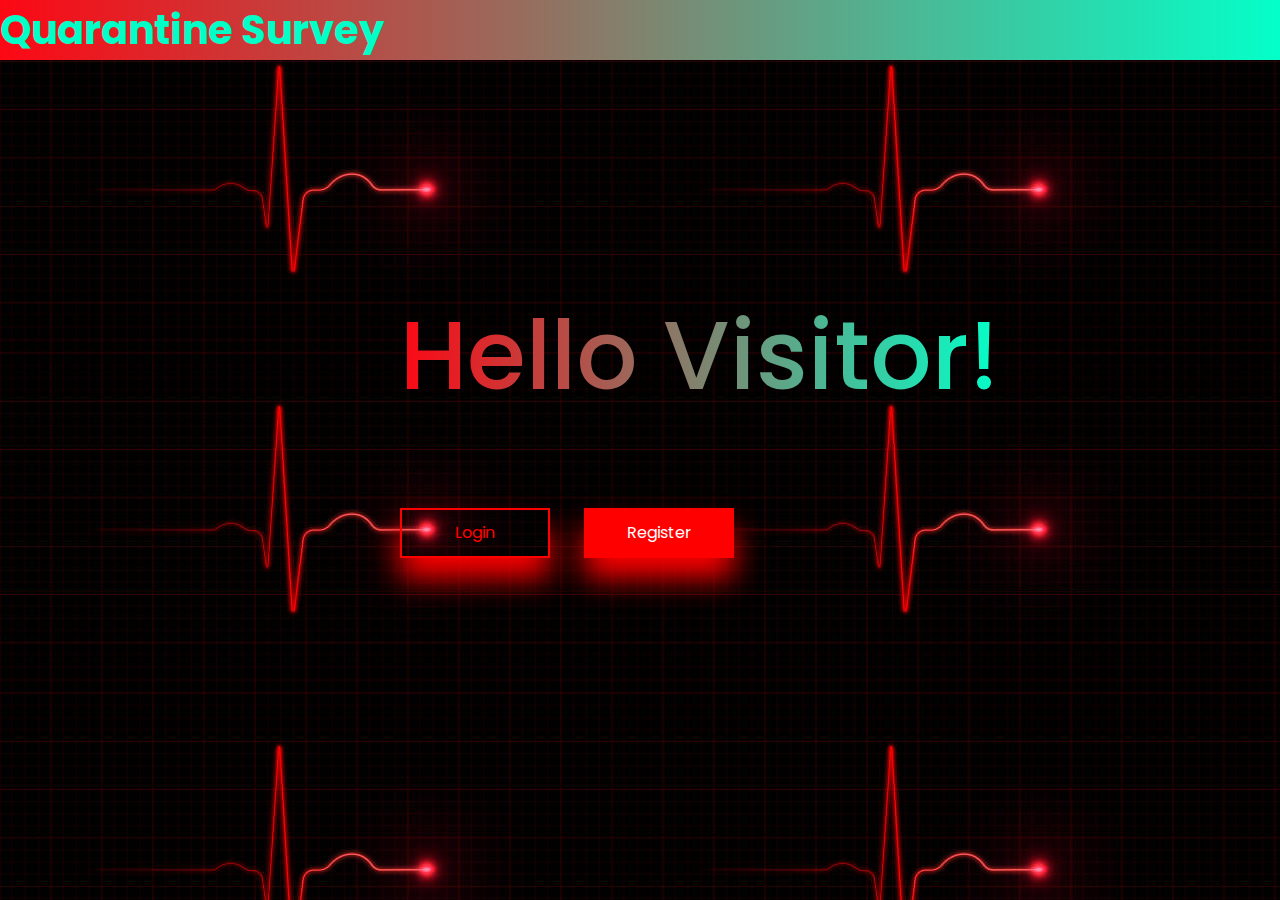
<file: src/index.html>
<!DOCTYPE html>
<html lang="en">
  <head> 
    <head>
		<meta charset="UTF-8" />
    <meta name="viewport" content="width=device-width, initial-scale=1.0" />
    <link
      href="https://fonts.googleapis.com/css?family=Poppins:400,500&display=swap"
      rel="stylesheet"
    />
    <link rel="stylesheet" href="./stylesheet.css" />
    <title>Quarantine Survey Homepage</title>
  </head>
  <body>
    <header>
      <nav>
        <ul class="main-heading">
          <h1>Quarantine Survey</h1>
        </ul>
      </nav>
    </header>
    <main>
      <section class="front-intro">
        <div class="introduction">
          <div class="intro-text">
            <h1>Hello Visitor!</h1>
          </div>
          <div class="button-clicks">
            <button class="login-button" onclick="document.location='logFiles/loginUser.html'">Login</button>
            <button class="signup-button" onclick="document.location='registerFiles/register.html'">Register</button>
          </div>
        </div>
      </section>
    </main>
  </body>
</html>
</file>
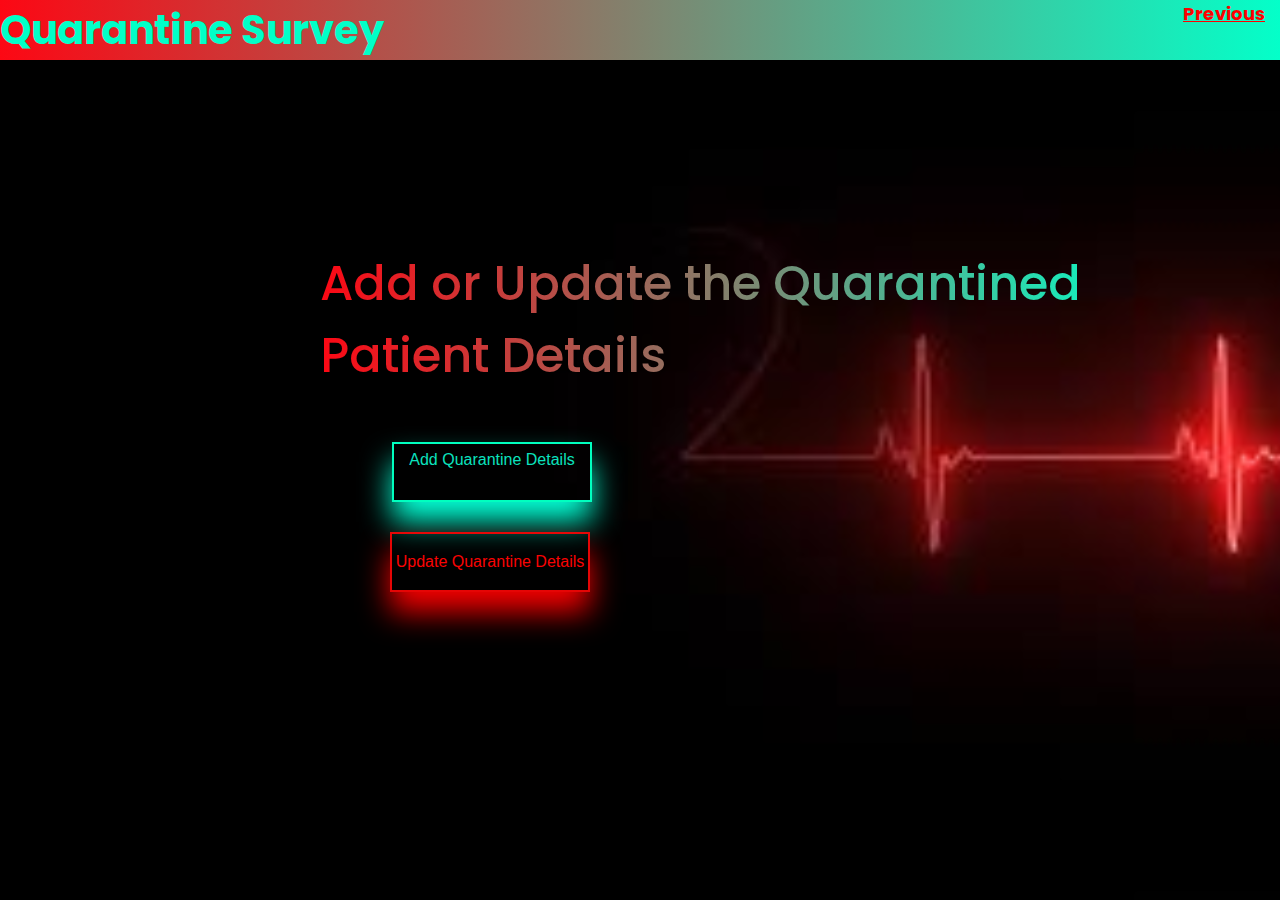
<file: src/logFiles/Add_Patients.html>
<!DOCTYPE html>
<html lang="en">

  <head>
    <meta charset="UTF-8" />
    <meta name="viewport" content="width=device-width, initial-scale=1.0" />
    <link href="https://fonts.googleapis.com/css?family=Poppins:400,500&display=swap" rel="stylesheet" />
    <link rel="stylesheet" href="./Add_Patients.css" />
    <title>Add Patients Page</title>
  </head>

<body>
  <header>
    <nav class="li-ref">
      <h2>
      <a href="/src/logFiles/ValidStaff_id.php" >Previous</a>
      </h2>
        <ul class="main-heading">
          <h1>
            <li class="hqs">Quarantine Survey</li>
          </h1>
        </ul>
    </nav>
  </header>
  <main>
    <section class="front-intro">
      <div class="introduction">
        <div class="intro-text">
          <h1>Add or Update the Quarantined Patient Details</h1>
        </div>
        <div class="button-clicks">
          <form action="AddQuarantine.html" method="POST">
            <button class="add_quarantine" name="add_quarantine">Add Quarantine Details</button>
            </form>
            <form action="UpdateQuarantine.html" method="POST">
                <button class="update_quarantine" name="update_quarantine">Update Quarantine Details</button>
            </form>
        </div>
      </div>
    </section>
   </main>
  </body>
</html>
</file>
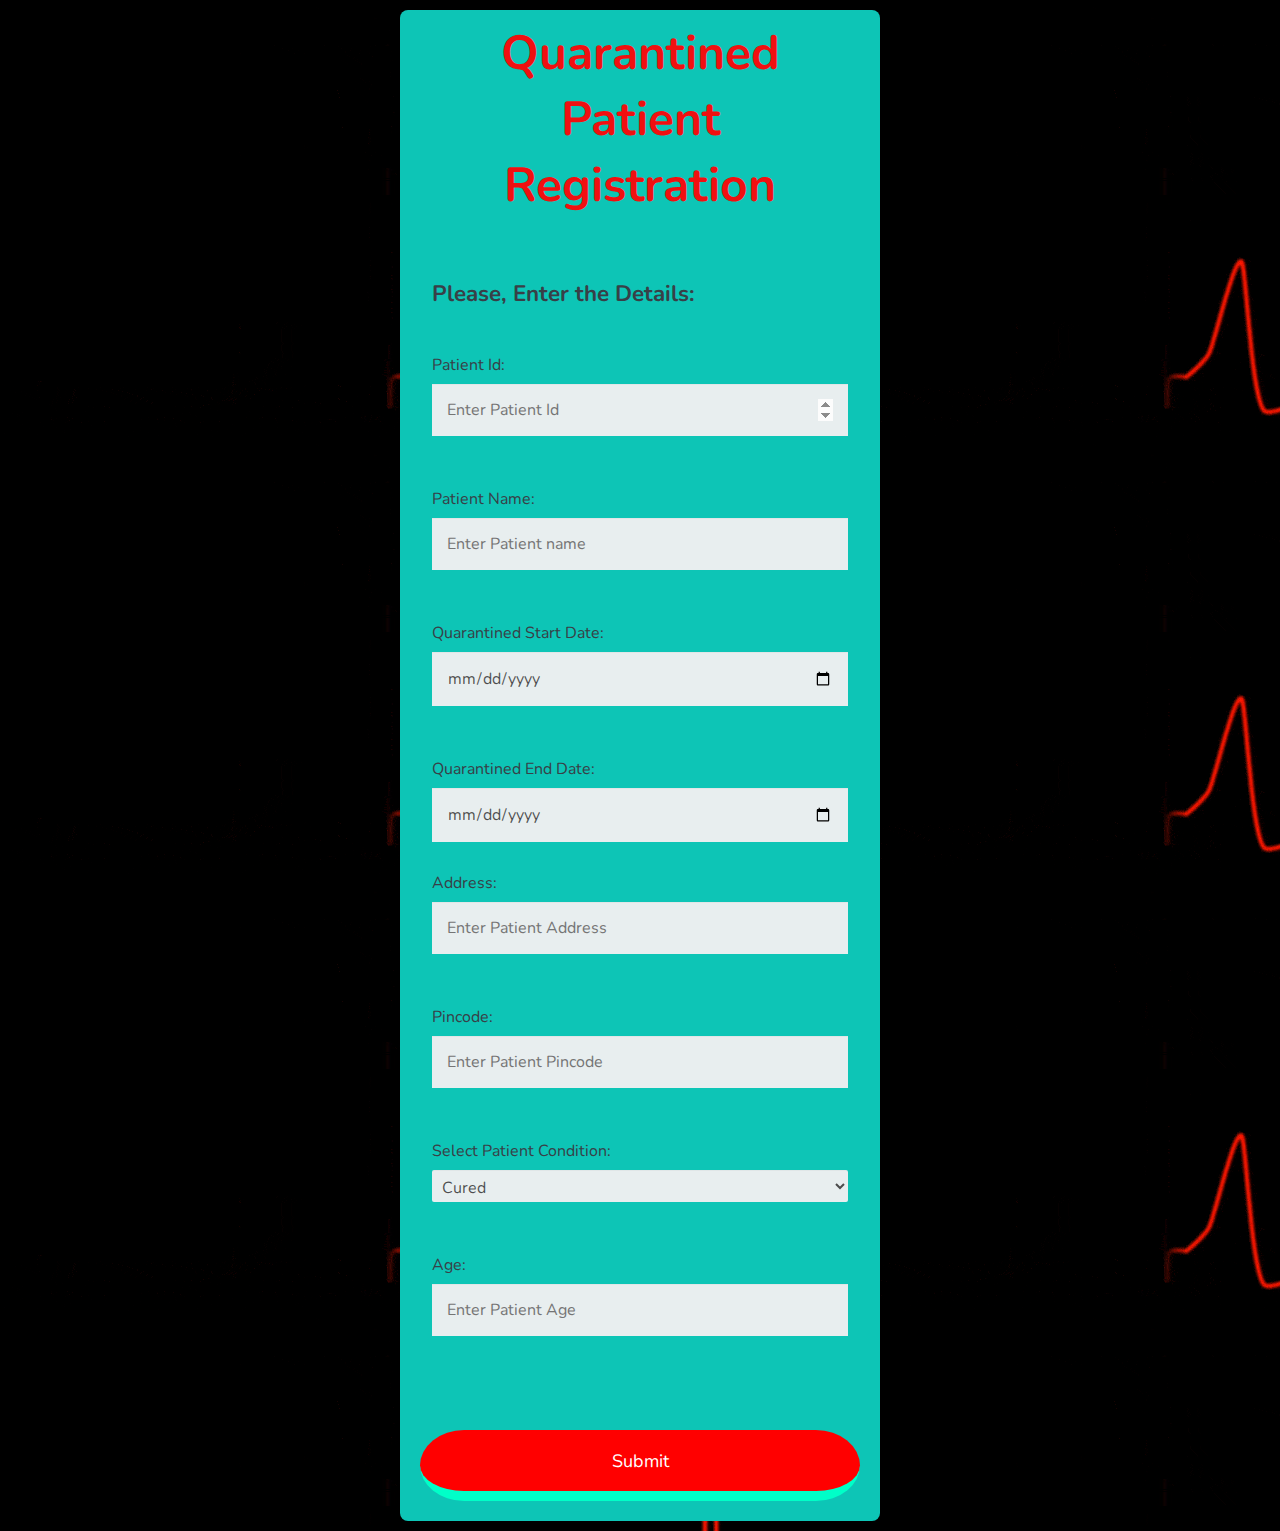
<file: src/logFiles/AddQuarantine.html>
<!DOCTYPE html>
<html lang="en">
    <head>
        <meta charset="UTF-8">
        <title>Quarantine Registration</title>
            <link rel="stylesheet" href="AddQuarantine.css">
           <link href='http://fonts.googleapis.com/css?family=Nunito:400,300' rel='stylesheet' type='text/css'>
    </head>
    <body>
        <form action="AddQuarantine.php" method="POST">
            <h1>Quarantined Patient Registration</h1>
            <fieldset>
                <legend><h4>Please, Enter the Details: </h4></legend>
                <label for="patient_id">Patient Id: </label>
                <input type="number" name="patient_id" required autofocus placeholder="Enter Patient Id">
                <br><br>
                <label for="patient_name">Patient Name: </label>
                <input type="text" name="patient_name" required autofocus placeholder="Enter Patient name">
                <br><br>
                <label for="start_date">Quarantined Start Date: </label>
                <input type="date" name="start_date" id="start_date" required placeholder="Enter Start Date">
                <br><br>
                <label for="end_date">Quarantined End Date: </label>
                <input type="date" name="end_date" id="end_date" placeholder="Enter End Date">
                <label for="address">Address: </label>
                <input type="text" name="address" id="address" required placeholder="Enter Patient Address">
                <br><br>
                <label for="pincode">Pincode: </label>
                <input type="text" name="pincode" required placeholder="Enter Patient Pincode">
                <br><br>
                <label for="patient_condition">Select Patient Condition: </label>
                <select name="patient_condition" id="patient_condition">
                    <option value="Cured">Cured</option>
                    <option value="Under Treatment">Under Treatment</option>
                </select>
                <br><br>
                <label for="age">Age: </label>
                <input type="number" name="age" id="age" required placeholder="Enter Patient Age">
                <br><br>
            </fieldset>
            <button type="submit" name="signup">Submit</button>
        </form>
    </body>
</html>
</file>
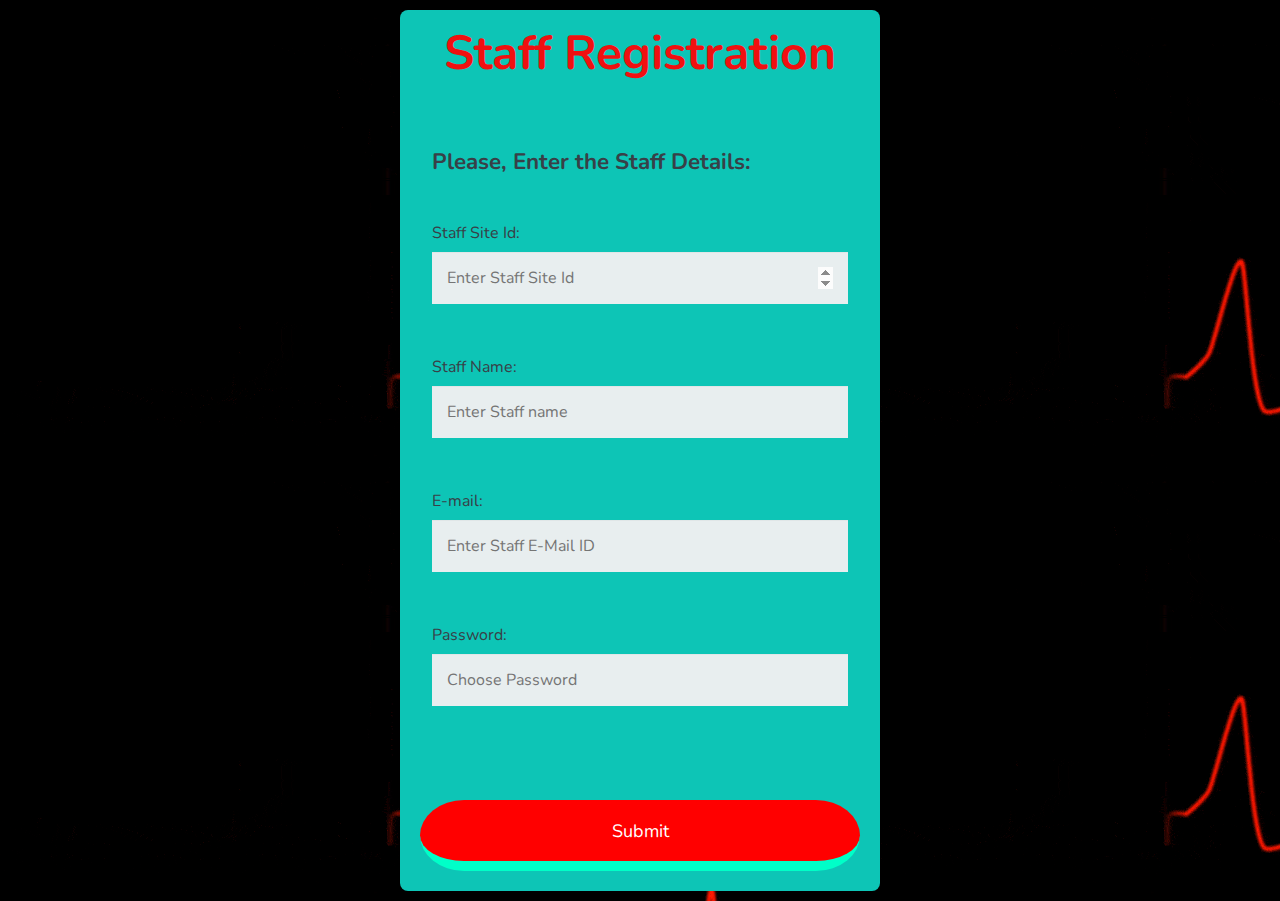
<file: src/logFiles/AddStaff.html>
<!DOCTYPE html>
<html lang="en">
    <head>
        <meta charset="UTF-8">
        <title>Staff Registration</title>
            <link rel="stylesheet" href="AddQuarantine.css">
           <link href='http://fonts.googleapis.com/css?family=Nunito:400,300' rel='stylesheet' type='text/css'>
    </head>
    <body>
        <form action="AddStaff.php" method="POST">
            <h1>Staff Registration</h1>
            <fieldset>
                <legend><h4>Please, Enter the Staff Details: </h4></legend>
                <label for="staff_site_id">Staff Site Id: </label>
                <input type="number" name="staff_site_id" autofocus placeholder="Enter Staff Site Id">
                <br><br>
                <label for="staff_name">Staff Name: </label>
                <input type="text" name="staff_name" required autofocus placeholder="Enter Staff name">
                <br><br>
                <label for="email">E-mail: </label>
                <input type="email" name="email" id="Email" required placeholder="Enter Staff E-Mail ID">
                <br><br>
                <label for="password">Password: </label>
                <input type="password" name="password" id="password" min="6" max="16" required placeholder="Choose Password" title="Please enter valid password">
                <br><br>
            </fieldset>
            <button type="submit" name="signup">Submit</button>
        </form>
    </body>
</html>
</file>
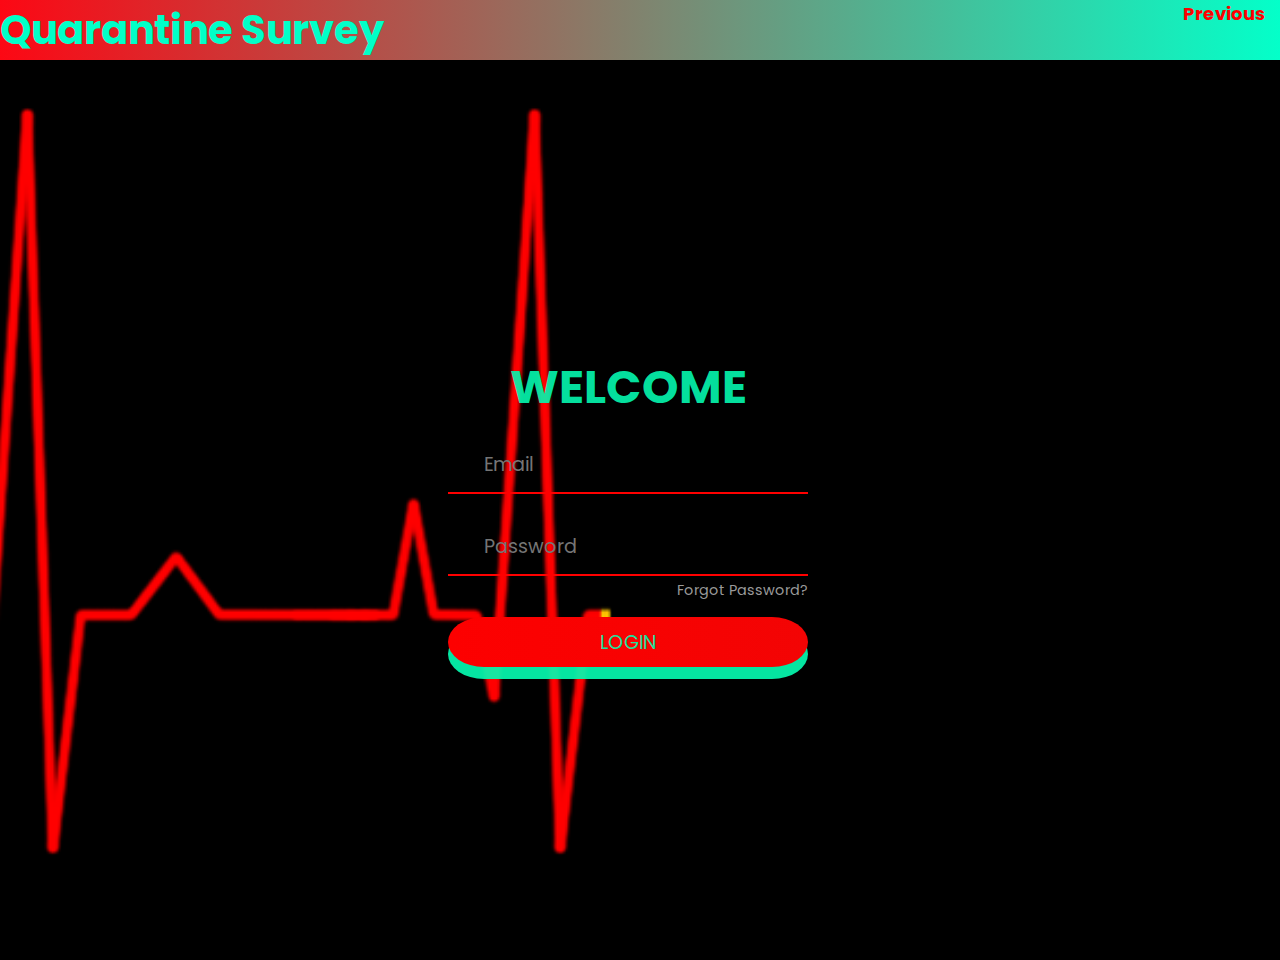
<file: src/logFiles/logged-in.html>
<!DOCTYPE html>
<html>
  <head>
    <title>Admin Login In</title>
    <link
      href="https://fonts.googleapis.com/css?family=Poppins:400,500&display=swap"
      rel="stylesheet"
    />
    <link rel="stylesheet" href="styleStaff.css" />
  </head>
  <body>
    <header>
      <nav class="li-ref">
        <h2>
        <a onclick="document.location='loginUser.html'" >Previous</a>
        </h2>
          <ul class="main-heading">
            <h1>
              <li class="hqs">Quarantine Survey</li>
            </h1>
          </ul>
      </nav>
    </header>
    <div class="container">
      <div class="login-content">
        <form action="logged-in.php" method="POST">
          <h2 class="title">Welcome</h2>
          <div class="input-div one">
            <div class="i">
              <i class="fas fa-user"></i>
            </div>
            <div class="div">
              <input type="text" placeholder="Email" class="input" name="admin_email" />
            </div>
          </div>
          <div class="input-div pass">
            <div class="i">
              <i class="fas fa-lock"></i>
            </div>
            <div class="div">
              <input type="password" placeholder="Password" class="input" name="admin_password" />
            </div>
          </div>
          <a href="#">Forgot Password?</a>
          <input type="submit" class="btn" value="Login" />
        </form>
      </div>
    </div>
  </body>
</html>
</file>
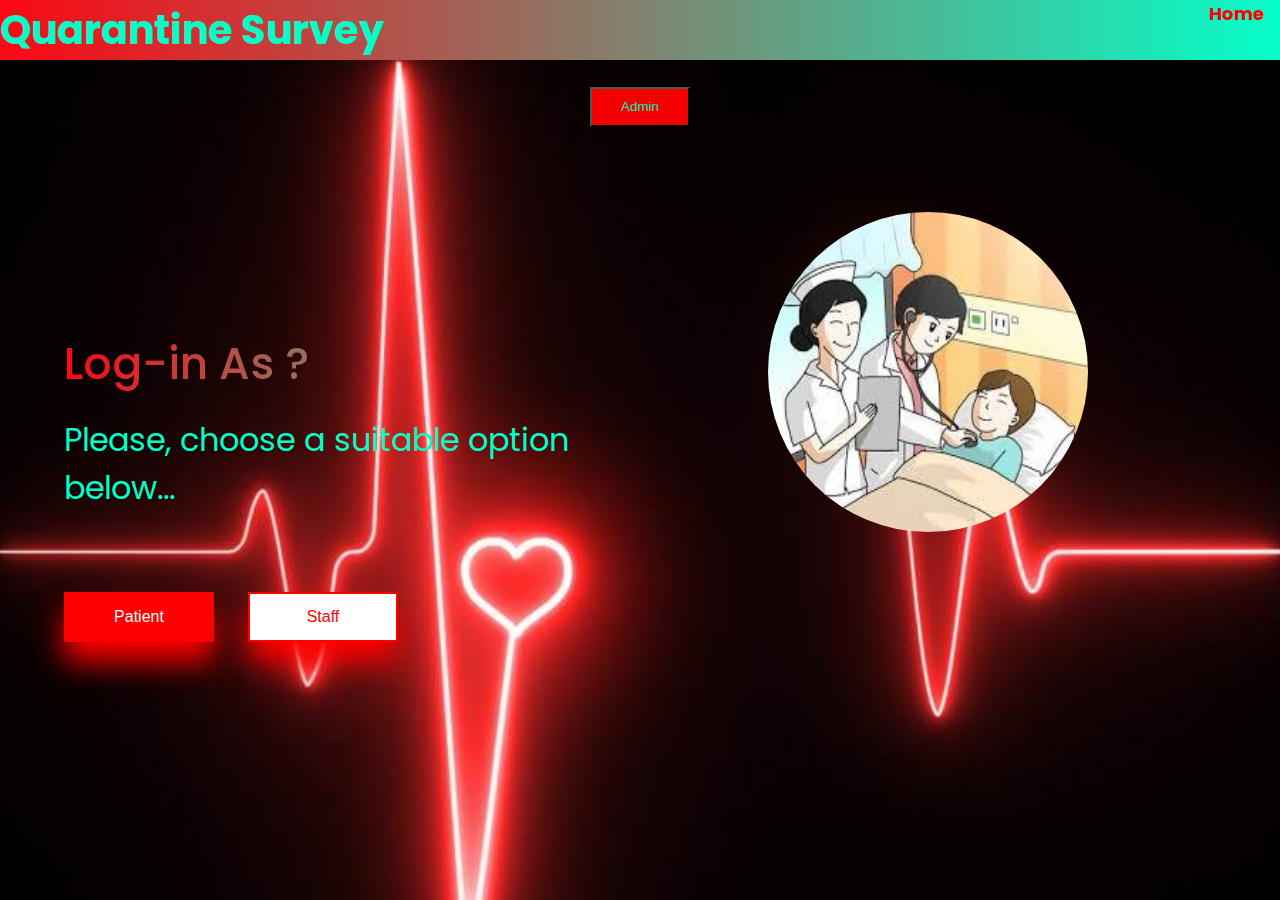
<file: src/logFiles/loginUser.html>
<html lang="en">

<head>
  <meta charset="UTF-8" />
  <meta name="viewport" content="width=device-width, initial-scale=1.0" />
  <link href="https://fonts.googleapis.com/css?family=Poppins:400,500&display=swap" rel="stylesheet" />

  <link rel="stylesheet" href="./StaffViewStyle.css"/>
  <link rel="stylesheet" href="./stylelog.css" />

  <title>User Login</title>
</head>

<body>
  <header>
    <nav class="li-ref">
      <h2>
        <a onclick="document.location='/src/index.html'">Home</a>
      </h2>
      <ul class="main-heading">
        <h1>
          <li class="hqs">Quarantine Survey</li>
        </h1>
      </ul>
      <center>
        <div>
          <button class="admin" onclick="document.location='logged-in.html'">Admin</button>
        </div>
      </center>
    </nav>
  </header>
<main>
    <section class="presentation">
      <div class="introduction">
        <div class="intro-text">
          <h1>Log-in As ?</h1>
          <p>Please, choose a suitable option below...</p>
        </div>
        <div class="cta">
          <button class="cta-select" onclick="document.location='Patientlogin.html'">
            Patient
          </button>
          <button class="cta-add" onclick="document.location='Stafflogin.html'">
            Staff
          </button>
        </div>
      </div>
      <div class="cover">
        <img src="./docpatient.jpg" alt="Doc With Patient" />
      </div>
    </section>
  </main>
</body>

</html>

</body>
</html>
</file>
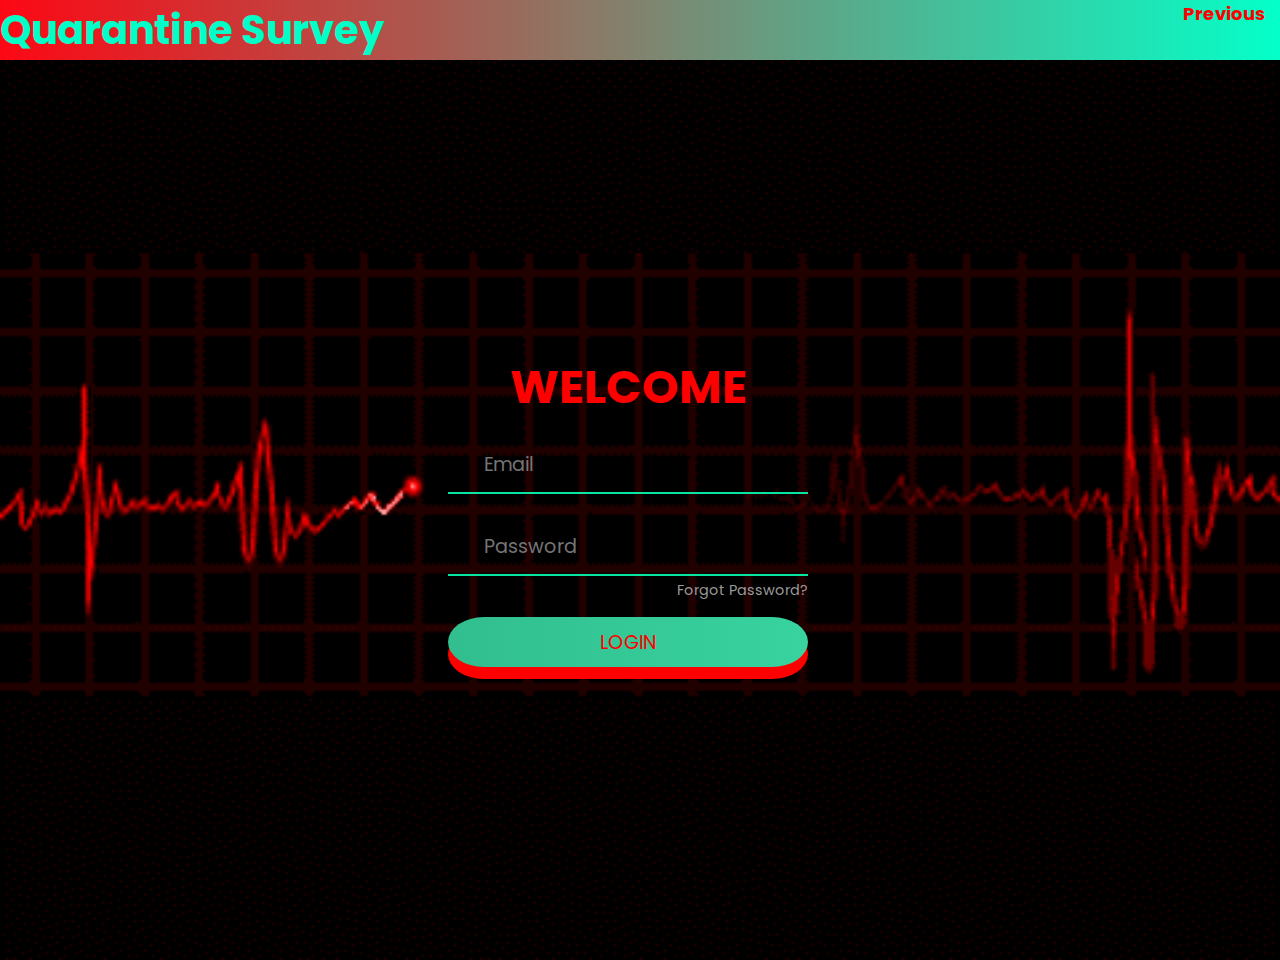
<file: src/logFiles/Patientlogin.html>
<!DOCTYPE html>
<html>
  <head>
    <title>Patient Login</title>
    <link
      href="https://fonts.googleapis.com/css?family=Poppins:400,500&display=swap"
      rel="stylesheet"
    />
    <link rel="stylesheet" href="stylePatient.css" />
  </head>
  <body>
    <header>
      <nav class="li-ref">
        <h2>
        <a href="loginUser.html" >Previous</a>
        </h2>
          <ul class="main-heading">
            <h1>
              <li class="hqs">Quarantine Survey</li>
            </h1>
          </ul>
      </nav>
    </header>
    <div class="container">
      <div class="login-content">
        <form action="PatientLogin.php" method="POST">
          <h2 class="title">Welcome</h2>
          <div class="input-div one">
            <div class="i">
              <i class="fas fa-user"></i>
            </div>
            <div class="div">
              <input type="text" placeholder="Email" class="input" name="email" />
            </div>
          </div>
          <div class="input-div pass">
            <div class="i">
              <i class="fas fa-lock"></i>
            </div>
            <div class="div">
              <input type="password" placeholder="Password" class="input" name="password" />
            </div>
          </div>
          <a href="#">Forgot Password?</a>
          <input type="submit" class="btn" value="Login" />
        </form>
      </div>
    </div>
  </body>
</html>
</file>
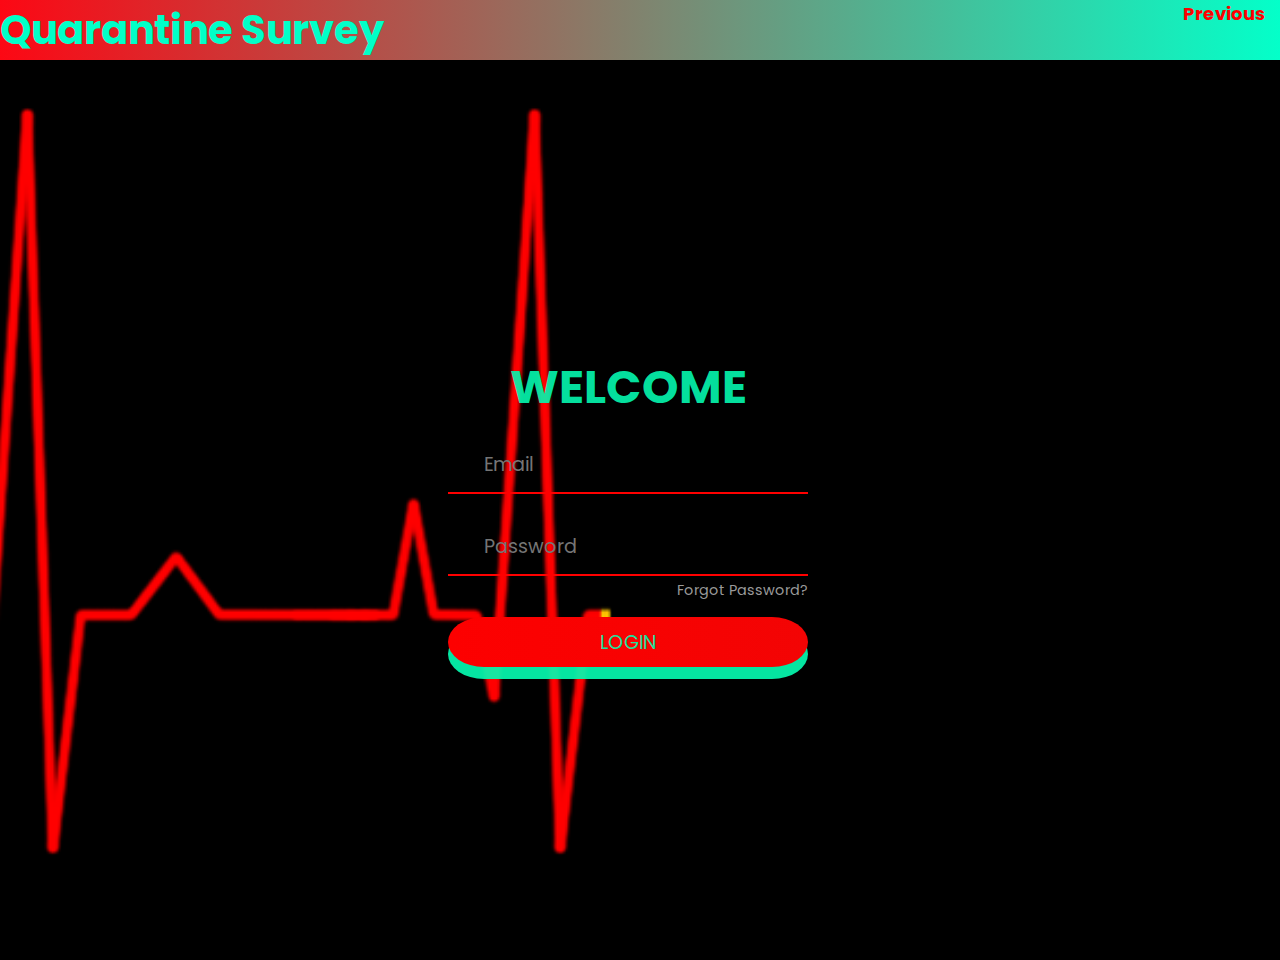
<file: src/logFiles/Stafflogin.html>
<!DOCTYPE html>
<html>
  <head>
    <title>Staff Login</title>
    <link
      href="https://fonts.googleapis.com/css?family=Poppins:400,500&display=swap"
      rel="stylesheet"
    />
    <link rel="stylesheet" href="styleStaff.css" />
  </head>
  <body>
    <header>
      <nav class="li-ref">
        <h2>
        <a href="loginUser.html" >Previous</a>
        </h2>
          <ul class="main-heading">
            <h1>
              <li class="hqs">Quarantine Survey</li>
            </h1>
          </ul>
      </nav>
    </header>
    <div class="container">
      <div class="login-content">
        <form action="StaffLogin.php" method="POST">
          <h2 class="title">Welcome</h2>
          <div class="input-div one">
            <div class="i">
              <i class="fas fa-user"></i>
            </div>
            <div class="div">
              <input type="text" placeholder="Email" class="input" name="email"/>
            </div>
          </div>
          <div class="input-div pass">
            <div class="i">
              <i class="fas fa-lock"></i>
            </div>
            <div class="div">
              <input type="password" placeholder="Password" class="input" name="password"/>
            </div>
          </div>
          <a href="#">Forgot Password?</a>
          <input type="submit" name= "Login" class="btn" value="Login" />
        </form>
      </div>
    </div>
  </body>
</html>
</file>
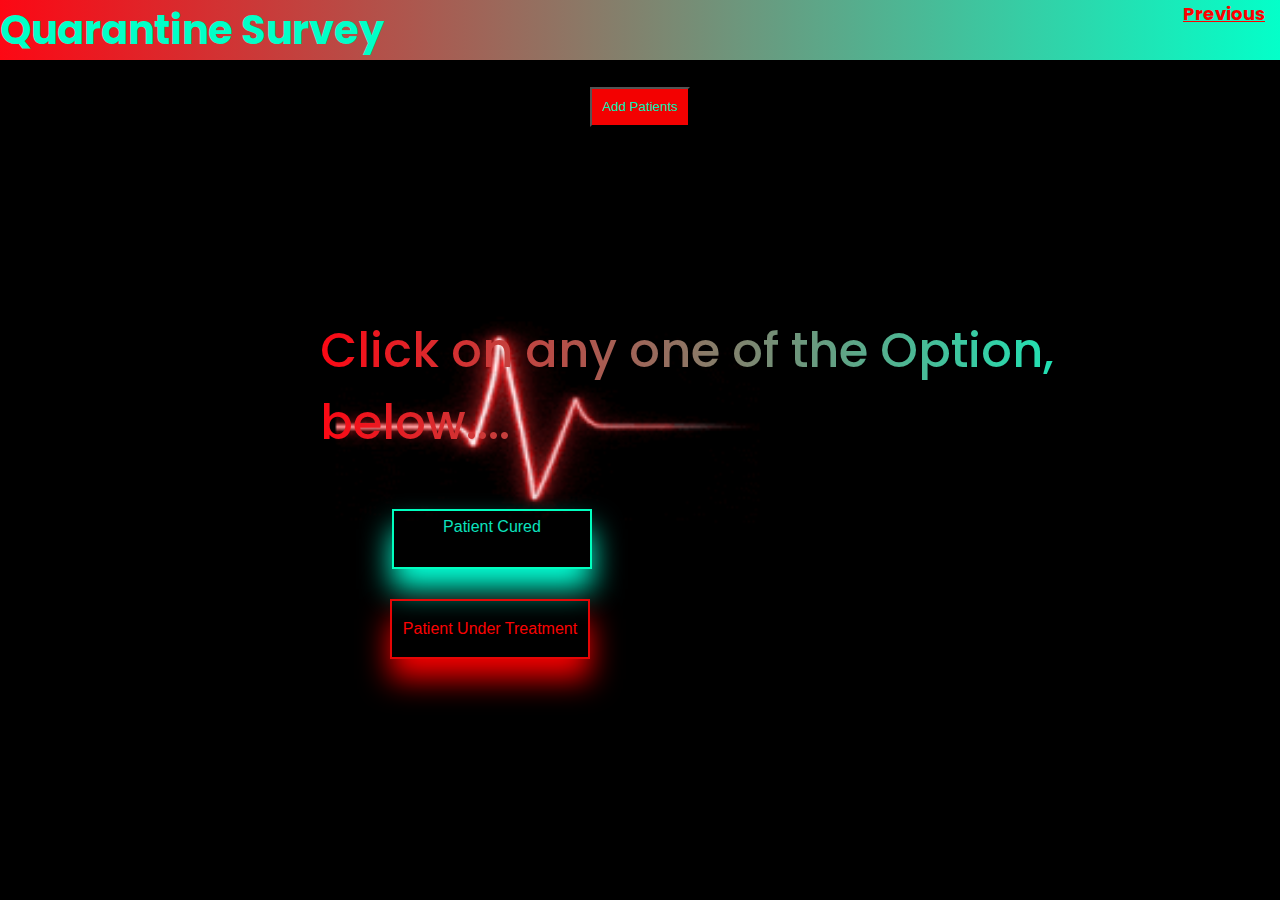
<file: src/logFiles/StaffViewPage.html>
<!DOCTYPE html>
<html lang="en">

  <head>
    <meta charset="UTF-8" />
    <meta name="viewport" content="width=device-width, initial-scale=1.0" />
    <link href="https://fonts.googleapis.com/css?family=Poppins:400,500&display=swap" rel="stylesheet" />
    <link rel="stylesheet" href="./StaffViewStyle.css" />
    <title>Staff View Page</title>
  </head>

<body>
  <header>
    <nav class="li-ref">
      <h2>
      <a href="Stafflogin.html" >Previous</a>
      </h2>
        <ul class="main-heading">
          <h1>
            <li class="hqs">Quarantine Survey</li>
          </h1>
        </ul>
        <center>
          <div>
            <button onclick="document.location='ValidStaff_id.php'">Add Patients</button>
          </div>
        </center>
    </nav>
  </header>
  <main>
    <section class="front-intro">
      <div class="introduction">
        <div class="intro-text">
          <h1>Click on any one of the Option, below....</h1>
        </div>
        <div class="button-clicks">
          <form action="PatientCured.php" method="POST">
            <button class="patient-cured" name="patient-cured">Patient
              Cured</button>
            </form>
          <form action="PatientUnderTreatment.php" method="POST">
            <button class="patient-under-treatment" name="patient-under-treatment"
              >Patient
              Under Treatment</button>
          </form>
        </div>
      </div>
    </section>
  </main>
</body>
</html>
</file>
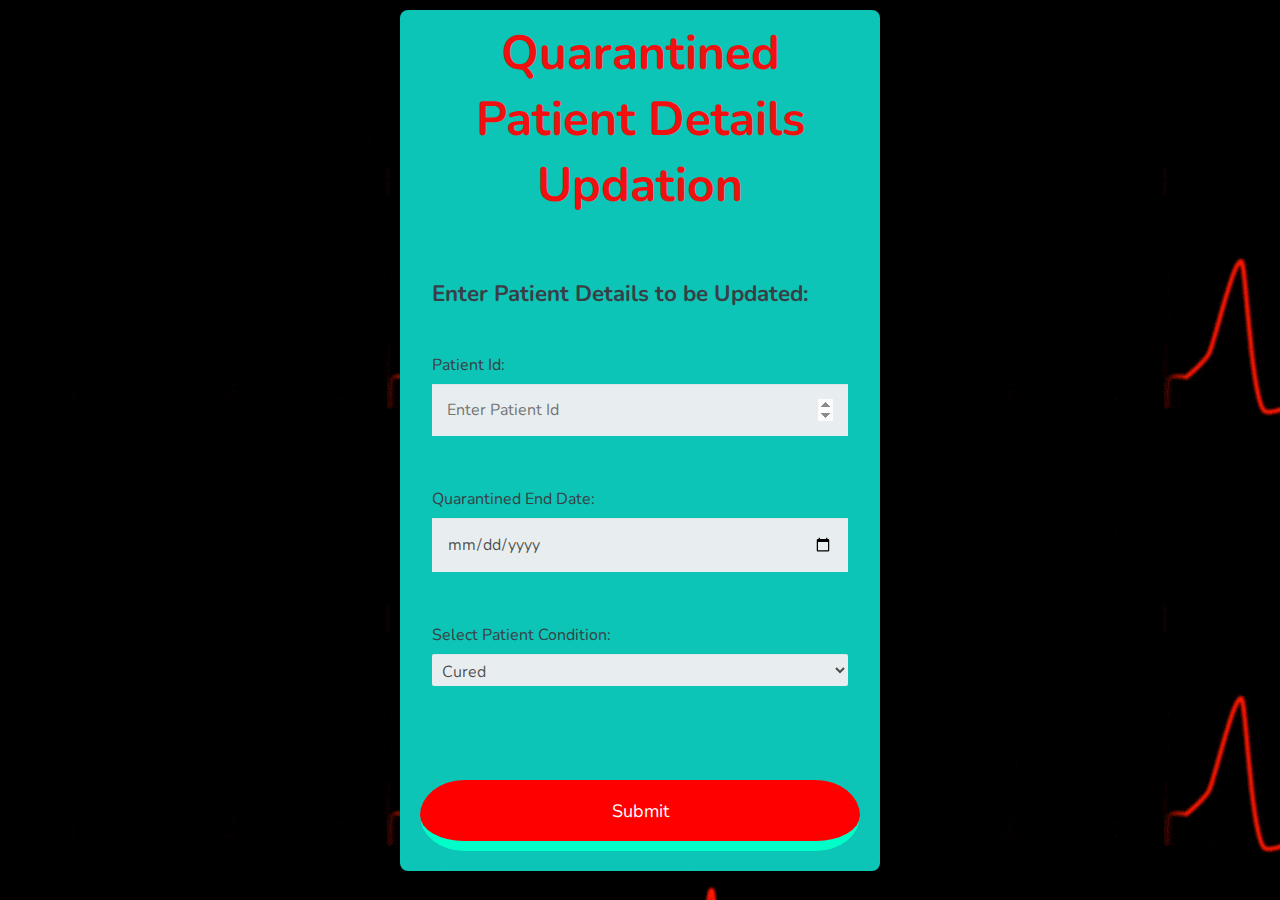
<file: src/logFiles/UpdateQuarantine.html>
<!DOCTYPE html>
<html lang="en">
    <head>
        <meta charset="UTF-8">
        <title>Update Quarantine Details</title>
            <link rel="stylesheet" href="AddQuarantine.css">
           <link href='http://fonts.googleapis.com/css?family=Nunito:400,300' rel='stylesheet' type='text/css'>
    </head>
    <body>
        <form action="UpdateQuarantine.php" method="POST">
            <h1>Quarantined Patient Details Updation</h1>
            <fieldset>
                <legend><h4>Enter Patient Details to be Updated: </h4></legend>
                <label for="patient_id">Patient Id: </label>
                <input type="number" name="patient_id" required autofocus placeholder="Enter Patient Id">
                <br><br>
                <label for="end_date">Quarantined End Date: </label>
                <input type="date" name="end_date" id="end_date" placeholder="Enter End Date">
                <br><br>
                <label for="patient_condition">Select Patient Condition: </label>
                <select name="patient_condition" id="patient_condition">
                    <option value="Cured">Cured</option>
                    <option value="Under Treatment">Under Treatment</option>
                </select>
                <br><br>
            </fieldset>
            <button type="submit" name="signup">Submit</button>
        </form>
    </body>
</html>
</file>
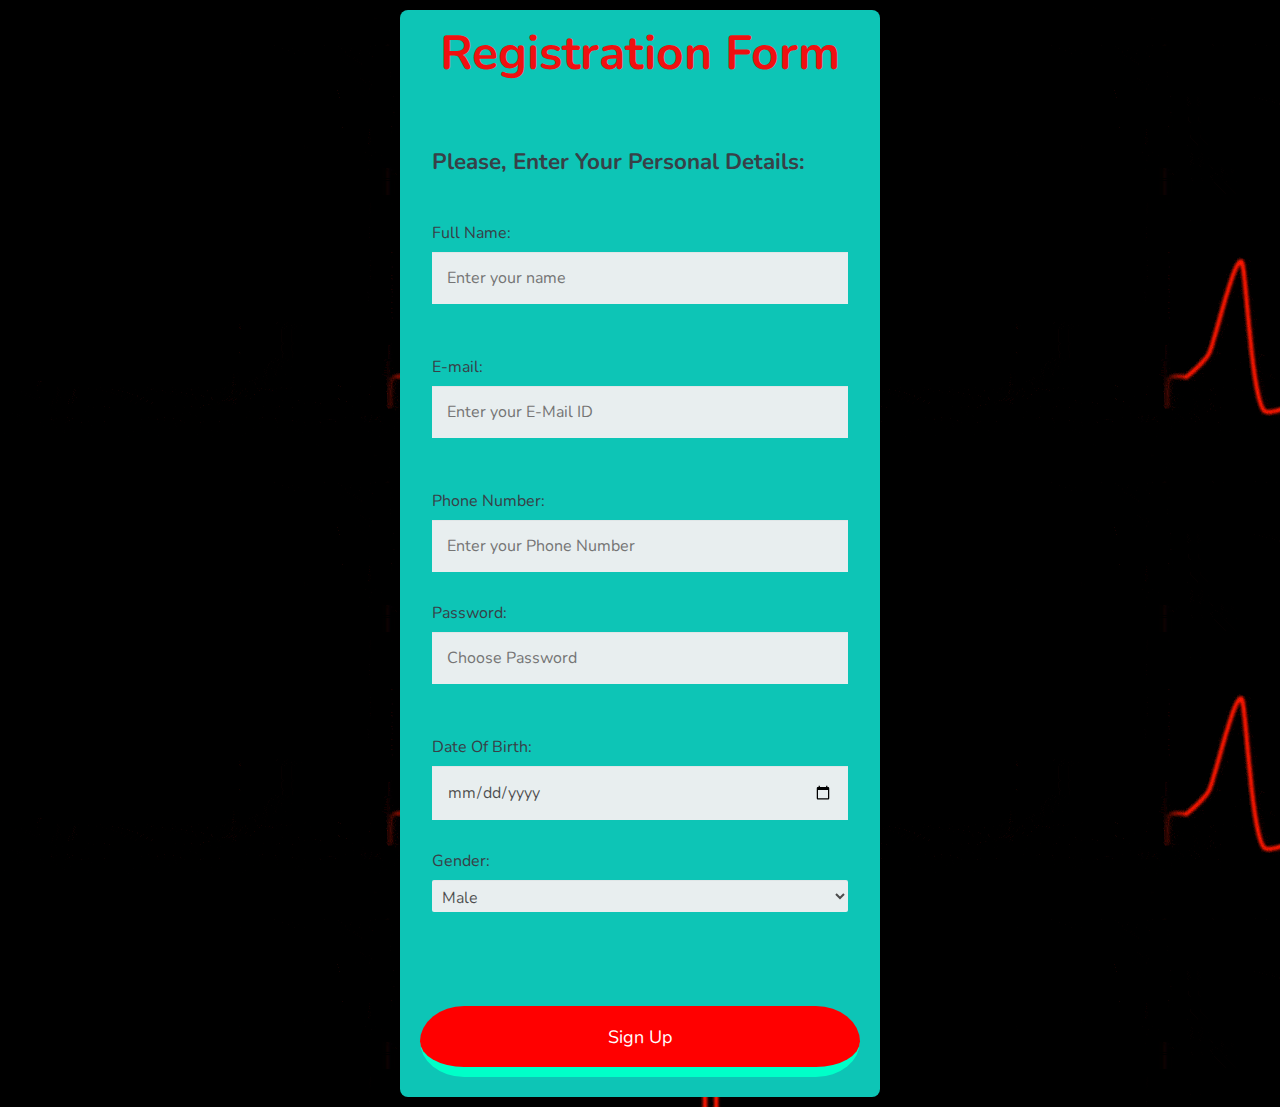
<file: src/registerFiles/register.html>
<!DOCTYPE html>
<html lang="en">
    <head>
        <meta charset="UTF-8">
        <title>Registration</title>
            <link rel="stylesheet" href="register.css">
           <link href='http://fonts.googleapis.com/css?family=Nunito:400,300' rel='stylesheet' type='text/css'>
    </head>
    <body>
        <form action="Registration.php" method="POST">
            <h1>Registration Form</h1>
            <fieldset>
                <legend><h4>Please, Enter Your Personal Details: </h4></legend>
                <label for="name">Full Name: </label>
                <input type="text" name="full_name" required autofocus placeholder="Enter your name">
                <br><br>
                <label for="Email">E-mail: </label>
                <input type="email" name="email" id="Email" required placeholder="Enter your E-Mail ID">
                <br><br>
                <label for="Phone">Phone Number: </label>
                <input type="tel" name="phone_no" id="Phone" required placeholder="Enter your Phone Number">
                <label for="password">Password: </label>
                <input type="password" name="password" id="password" min="6" max="16" required placeholder="Choose Password" title="Please enter valid password">
                <br><br>
                <label for="birthday">Date Of Birth: </label>
                <input type="date" name="dob">
                <label for="gender">Gender: </label>
                <select name="gender" id="gender">
                    <option value="Male">Male</option>
                    <option value="Female">Female</option>
                    <option value="Others">Others</option>
                </select>
                <br><br>
            </fieldset>
            <button type="submit" name="signup">Sign Up</button>
        </form>
    </body>
</html>
</file>
<file: src/stylesheet.css>
* {
  margin: 0px;
  padding: 0px;
  box-sizing: border-box;
}

body {
  font-family: "Poppins", sans-serif;
  background-image: url(heartbeat.jpg);
}
button {
  font-family: "Poppins", sans-serif;
  box-shadow: 0px 20px 30px #ff0000;
}

nav {
  flex: 2;
  color: #01ffc8;
}
.main-heading h1 {
  font-size: 2.5rem;
  justify-content: space-around;
  list-style: none;
  background: linear-gradient(to right, hsl(357, 98%, 51%), rgb(4, 255, 201));
}

.front-intro {
  margin-right: 5rem;
  display: flex;
  width: 90%;
  margin: auto;
  min-height: 80vh;
  align-items: center;
  margin-left: 25rem;
}
.introduction h1 {
  flex: 1;
  font-size: 6rem;
  font-weight: 500;
  background: linear-gradient(to right, hsl(357, 98%, 51%), rgb(4, 255, 201));
  -webkit-background-clip: text;
  -webkit-text-fill-color: transparent;
}

.button-clicks {
  padding: 50px 0px 0px 0px;
}
.login-button {
  border: 2px solid #ff0000;
  background: transparent;
  color: #ff0000;
  width: 150px;
  height: 50px;
  cursor: pointer;
  font-size: 16px;
}
.signup-button {
  background: #ff0000;
  border: 5px solid #05f7aeec;
  width: 150px;
  height: 50px;
  cursor: pointer;
  font-size: 16px;
  border: none;
  color: white;
  margin: 30px 0px 0px 30px;
}

@media screen and (max-width: 1024px) {
  .front-intro {
    flex-direction: column;
    display: inline;
  }

  .main-heading h1 {
    font-size: 2rem;
    display: flex;
  }

  .introduction {
    margin-top: 5vh;
    text-align: center;
  }
  .intro-text h1 {
    font-size: 3rem;
  }
  .intro-text p {
    font-size: 18px;
  }
  .button-clicks {
    padding: 10px 0px 0px 0px;
  }
}
</file>
<file: src/logFiles/Add_Patients.css>
* {
  margin: 0px;
  padding: 0px;
  box-sizing: border-box;
}

body {
  font-family: "Poppins", sans-serif;
  background-image: url(heartBeats.jpg);
  background-repeat: repeat;
  background-position: center;
  background-size: cover;
}

nav {
  flex: 2;
  color: #01ffc8;
}
nav > button {
  color: #01f3b7;
  background: #f30101;
  width: 100px;
  height: 40px;
  margin-top: 2em;
}
.main-heading h1 {
  font-size: 2.5rem;
  justify-content: space-around;
  list-style: none;
  background: linear-gradient(to right, hsl(357, 98%, 51%), rgb(4, 255, 201));
}
.li-ref a {
  font-size: 18px;
  color: #ff0000;
  position: absolute;
  right: 15px;
}

.front-intro {
  margin-right: 5rem;
  display: flex;
  width: 65%;
  margin: auto;
  min-height: 80vh;
  align-items: center;
  margin-left: 20rem;
}
.introduction h1 {
  flex: 1;
  font-size: 3rem;
  font-weight: 500;
  background: linear-gradient(to right, hsl(357, 98%, 51%), rgb(4, 255, 201));
  -webkit-background-clip: text;
  -webkit-text-fill-color: transparent;
}

.button-clicks {
  margin-left: 2.5rem;
  padding: 50px 0px 0px 0px;
}
.add_quarantine {
  border: 2px solid #00ffbf;
  background: transparent;
  color: #0be2be;
  width: 200px;
  height: 60px;
  padding-bottom: 1.5rem;
  margin-left: 2em;
  cursor: pointer;
  font-size: 16px;
  box-shadow: 0px 20px 30px #04ffd5;
}
.update_quarantine {
  background: transparent;
  border: 2px solid #f70505ec;
  width: 200px;
  height: 60px;
  cursor: pointer;
  font-size: 16px;
  color: rgb(250, 3, 3);
  margin: 30px 0px 0px 30px;
  box-shadow: 0px 20px 30px #f30101;
}

@media screen and (max-width: 1024px) {
  .front-intro {
    flex-direction: column;
    display: inline;
  }

  .main-heading h1 {
    font-size: 2rem;
    display: flex;
  }

  .introduction {
    margin-top: 5vh;
    text-align: center;
  }
  .intro-text h1 {
    font-size: 2.2rem;
  }
  .intro-text p {
    font-size: 18px;
  }
  .button-clicks {
    padding: 10px 0px 0px 0px;
  }
}

@media screen and (max-width: 800px) {
  .li-ref a {
    font-size: 10px;
    color: #ff0000;
    position: absolute;
    right: 5px;
  }
}
</file>
<file: src/logFiles/AddQuarantine.css>
html {
  font-family: sans-serif;
  -ms-text-size-adjust: 100%;
  -webkit-text-size-adjust: 100%;
}
body {
  margin: 0;
  background-image: url(Heart-Beat.gif);
}
h1 {
  font-size: 3em;
  margin: 0.67em 0;
  color: #f01010;
}
button,
input,
select,
textarea {
  font: inherit;
  margin: 0;
}
button,
input,
select {
  overflow: visible;
}
button,
select {
  text-transform: none;
}
button,
[type="button"],
[type="reset"],
[type="submit"] {
  cursor: pointer;
}
[disabled] {
  cursor: default;
}
button,
html [type="button"],
[type="reset"],
[type="submit"] {
  -webkit-appearance: button;
}
fieldset {
  border: 1px solid #f1f7f6;
  margin: 0 2px;
  padding: 0.35em 0.625em 0.75em;
}
legend {
  box-sizing: border-box;
  color: inherit;
  display: table;
  max-width: 100%;
  padding: 0;
  white-space: normal;
}
textarea {
  overflow: auto;
}

*,
*:before,
*:after {
  -moz-box-sizing: border-box;
  -webkit-box-sizing: border-box;
  box-sizing: border-box;
}

body {
  font-family: "Nunito", sans-serif;
  color: #384047;
}

form {
  max-width: 300px;
  margin: 10px auto;
  padding: 10px 20px;
  background: #0dc5b6;
  border-radius: 8px;
}

h1 {
  margin: 0 0 30px 0;
  text-align: center;
}

input[type="text"],
input[type="password"],
input[type="date"],
input[type="datetime"],
input[type="email"],
input[type="number"],
input[type="search"],
input[type="tel"],
input[type="time"],
input[type="url"],
textarea,
select {
  background: rgba(255, 255, 255, 0.1);
  border: none;
  font-size: 16px;
  height: auto;
  margin: 0;
  outline: 0;
  padding: 15px;
  width: 100%;
  background-color: #e8eeef;
  color: #181717c0;
  box-shadow: 0 1px 0 rgba(0, 0, 0, 0.03) inset;
  margin-bottom: 30px;
}

input[type="radio"],
input[type="checkbox"] {
  margin: 0 4px 8px 0;
}

select {
  padding: 6px;
  height: 32px;
  border-radius: 2px;
}

button {
  padding: 19px 39px 18px 39px;
  color: #fff;
  background-color: #ff0000;
  font-size: 18px;
  text-align: center;
  font-style: normal;
  border-radius: 5px;
  width: 100%;
  border: 1px solid #00ffc8;
  border-width: 0px 0px 10px;
  margin-bottom: 10px;
  box-shadow: 0 0 0 #00fff2 inset;
  border-radius: 10% / 50%;
}
button:hover {
  background-position: right;
  background-image: linear-gradient(to right, #05e4bf, #0989, #ff0000);
  color: #00ffdd;
  border: 1px solid #f00808;
  border-width: 0px 0px 10px;
  margin-bottom: 10px;
}
button:active {
  box-shadow: none;
  position: relative;
  top: 7px;
}

fieldset {
  margin-bottom: 30px;
  border: none;
}

legend {
  font-size: 1.4em;
  margin-bottom: 10px;
}

label {
  display: block;
  margin-bottom: 8px;
}

label.light {
  font-weight: 300;
  display: inline;
}

.number {
  background-color: #5fcf80;
  color: #fff;
  height: 30px;
  width: 30px;
  display: inline-block;
  font-size: 0.8em;
  margin-right: 4px;
  line-height: 30px;
  text-align: center;
  text-shadow: 0 1px 0 rgba(255, 255, 255, 0.2);
  border-radius: 100%;
}

@media screen and (min-width: 480px) {
  form {
    max-width: 480px;
  }
}
</file>
<file: src/logFiles/styleStaff.css>
* {
  padding: 0;
  margin: 0;
  box-sizing: border-box;
}

body {
  font-family: "Poppins", sans-serif;
  overflow: hidden;
  background-image: url(wave.gif);
  background-position: center;
  background-repeat: no-repeat;
  background-size: cover;
}

nav {
  flex: 2;
  color: #01ffc8;
}
.main-heading h1 {
  font-size: 2.5rem;
  justify-content: space-around;
  list-style: none;
  background: linear-gradient(to right, hsl(357, 98%, 51%), rgb(4, 255, 201));
}
.li-ref a {
  font-size: 18px;
  color: #ff0000;
  position: absolute;
  right: 15px;
}
.container {
  width: 100vw;
  height: 100vh;
  display: grid;
  grid-template-columns: repeat(2, 1fr);
  grid-gap: 7rem;
  padding: 0 2rem;
  place-items: center;
  position: relative;
  left: 20rem;
}

.img {
  display: flex;
  justify-content: flex-end;
  align-items: center;
}

.login-content {
  display: flex;
  justify-content: flex-start;
  align-items: center;
  text-align: center;
}

.img img {
  width: 500px;
}

form {
  width: 360px;
}

.login-content img {
  height: 100px;
}

.login-content h2 {
  margin: 15px 0;
  color: #05f7aeec;
  text-transform: uppercase;
  font-size: 2.9rem;
}

.login-content .input-div {
  position: relative;
  display: grid;
  grid-template-columns: 7% 93%;
  margin: 25px 0;
  padding: 5px 0;
  border-bottom: 2px solid #ff0000;
}

.login-content .input-div.one {
  margin-top: 0;
}

.i {
  color: #d9d9d9;
  display: flex;
  justify-content: center;
  align-items: center;
}

.i i {
  transition: 0.3s;
}

.input-div > div {
  position: relative;
  height: 45px;
}

.input-div > div > h5 {
  position: absolute;
  left: 10px;
  top: 50%;
  transform: translateY(-50%);
  color: #999;
  font-size: 18px;
  transition: 0.3s;
}

.input-div:before,
.input-div:after {
  content: "";
  position: absolute;
  bottom: -2px;
  width: 0%;
  height: 2px;
  background-color: #05f7aeec;
  transition: 0.4s;
}

.input-div:before {
  right: 50%;
}

.input-div:after {
  left: 50%;
}

.input-div.focus:before,
.input-div.focus:after {
  width: 50%;
}

.input-div.focus > .i > i {
  color: #38d39f;
}

.input-div > div > input {
  position: absolute;
  left: 0;
  top: 0;
  width: 100%;
  height: 100%;
  border: none;
  outline: none;
  background: none;
  padding: 0.5rem 0.7rem;
  font-size: 1.2rem;
  color: #ffffff;
  font-family: "poppins", sans-serif;
}

.input-div.pass {
  margin-bottom: 4px;
}

a {
  display: block;
  text-align: right;
  text-decoration: none;
  color: #999;
  font-size: 0.9rem;
  transition: 0.3s;
}

a:hover {
  color: #38d39f;
}

.btn {
  display: block;
  width: 100%;
  height: 50px;
  border-radius: 25px;
  outline: none;
  border: none;
  background-image: linear-gradient(to right, #fd0000, #f30404, #00ffc8);
  background-size: 200%;
  font-size: 1.2rem;
  color: #05f7aeec;
  font-family: "Poppins", sans-serif;
  text-transform: uppercase;
  margin: 1rem 0;
  cursor: pointer;
  transition: 0.5s;
  box-shadow: 0px 12px #05f7aeec;
  border-radius: 10% / 50%;
}

.btn:hover {
  background-position: right;
  color: #ff0000;
  box-shadow: 0px 12px #ff0000ec;
}
.btn:active {
  box-shadow: none;
  position: relative;
  top: 7px;
}

@media screen and (max-width: 1050px) {
  .container {
    grid-gap: 5rem;
    align-items: center;
    size: 20rem;
  }
  .main-heading h1 {
    font-size: 2rem;
    display: flex;
  }
}

@media screen and (max-width: 1000px) {
  form {
    width: 240px;
  }

  .login-content h2 {
    font-size: 2.4rem;
    margin: 8px 0;
  }

  .img img {
    width: 400px;
  }
}

@media screen and (max-width: 900px) {
  .container {
    grid-template-columns: 1fr;
    position: relative;
    left: 1rem;
  }

  .img {
    display: none;
  }

  .login-content {
    justify-content: center;
  }

  .li-ref a {
    font-size: 10px;
    color: #ff0000;
    position: absolute;
    right: 5px;
  }
}
</file>
<file: src/logFiles/StaffViewStyle.css>
* {
  margin: 0px;
  padding: 0px;
  box-sizing: border-box;
}

body {
  font-family: "Poppins", sans-serif;
  background-image: url(fast_beats.gif);
  background-repeat: repeat;
  background-position: center;
  background-size: cover;
}

nav {
  flex: 2;
  color: #01ffc8;
}
nav > center > div > button {
  color: #01f3b7;
  background: #f30101;
  width: 100px;
  height: 40px;
  margin-top: 2em;
}
.main-heading h1 {
  font-size: 2.5rem;
  justify-content: space-around;
  list-style: none;
  background: linear-gradient(to right, hsl(357, 98%, 51%), rgb(4, 255, 201));
}
.li-ref a {
  font-size: 18px;
  color: #ff0000;
  position: absolute;
  right: 15px;
}

.front-intro {
  margin-right: 5rem;
  display: flex;
  width: 65%;
  margin: auto;
  min-height: 80vh;
  align-items: center;
  margin-left: 20rem;
}
.introduction h1 {
  flex: 1;
  font-size: 3rem;
  font-weight: 500;
  background: linear-gradient(to right, hsl(357, 98%, 51%), rgb(4, 255, 201));
  -webkit-background-clip: text;
  -webkit-text-fill-color: transparent;
}

.button-clicks {
  margin-left: 2.5rem;
  padding: 50px 0px 0px 0px;
}
.patient-cured {
  border: 2px solid #00ffbf;
  background: transparent;
  color: #0be2be;
  width: 200px;
  height: 60px;
  padding-bottom: 1.5rem;
  margin-left: 2em;
  cursor: pointer;
  font-size: 16px;
  box-shadow: 0px 20px 30px #04ffd5;
}
.patient-under-treatment {
  background: transparent;
  border: 2px solid #f70505ec;
  width: 200px;
  height: 60px;
  cursor: pointer;
  font-size: 16px;
  color: rgb(250, 3, 3);
  margin: 30px 0px 0px 30px;
  box-shadow: 0px 20px 30px #f30101;
}

@media screen and (max-width: 1024px) {
  .front-intro {
    flex-direction: column;
    display: inline;
  }

  .main-heading h1 {
    font-size: 2rem;
    display: flex;
  }

  .introduction {
    margin-top: 5vh;
    text-align: center;
  }
  .intro-text h1 {
    font-size: 2.2rem;
  }
  .intro-text p {
    font-size: 18px;
  }
  .button-clicks {
    padding: 10px 0px 0px 0px;
  }
}

@media screen and (max-width: 800px) {
  .li-ref a {
    font-size: 10px;
    color: #ff0000;
    position: absolute;
    right: 5px;
  }
}
</file>
<file: src/logFiles/stylelog.css>
* {
  margin: 0px;
  padding: 0px;
  box-sizing: border-box;
}

body {
  font-family: "Poppins", sans-serif;
  background-image: url(imagez.jpg);
  background-position: center;
  background-repeat: no-repeat;
  background-size: cover;
}

.logo-container {
  display: flex;
}

.logo-container {
  flex: 1;
  height: 100%;
  width: 30%;
  z-index: -1;
}
.logo {
  font-weight: 400;
  margin: 5px;
}
nav {
  flex: 2;
  color: #01ffc8;
}

.li-ref a {
  font-size: 18px;
  color: #ff0000;
  position: absolute;
  right: 15px;
}

.main-heading h1 {
  font-size: 2.5rem;
  justify-content: space-around;
  list-style: none;
  background: linear-gradient(to right, hsl(357, 98%, 51%), rgb(4, 255, 201));
}

.presentation {
  display: flex;
  width: 90%;
  margin: auto;
  min-height: 80vh;
  align-items: center;
}
.introduction {
  flex: 1;
}
.intro-text h1 {
  font-size: 44px;
  font-weight: 500;
  background: linear-gradient(to right, hsl(357, 98%, 51%), rgb(4, 255, 201));
  -webkit-background-clip: text;
  -webkit-text-fill-color: transparent;
}
.intro-text p {
  margin-top: 20px;
  font-size: 2rem;
  color: #01ffc8;
}
.cta {
  padding: 50px 0px 0px 0px;
}
.cta-select {
  border: 2px solid #ff0000;
  background: #ff0000;
  color: white;
  width: 150px;
  height: 50px;
  cursor: pointer;
  font-size: 16px;
  box-shadow: 0px 20px 30px #ff0000;
}
.cta-add {
  background: #ffffff;
  width: 150px;
  height: 50px;
  cursor: pointer;
  font-size: 16px;
  border: 2px solid #ff0000;
  color: #ff0000;
  margin: 30px 0px 0px 30px;
  box-shadow: 0px 20px 30px #ff0000;
}

.cover {
  flex: 1;
  display: flex;
  justify-content: center;
  padding: 40px 0px 0px 0px;
  height: 70vh;
  z-index: -1;
}
.cover img {
  border-radius: 60%;
  height: 20rem;
  width: 20rem;
  animation: drop 1.5s ease;
}

@keyframes drop {
  0% {
    opacity: 0;
    transform: translateY(-80px);
  }
  100% {
    opacity: 1;
    transform: translateY(0px);
  }
}

@media screen and (max-width: 1024px) {
  .admin {
    color: #01f3b7;
    background: #f30101;
    width: 100px;
    height: 40px;
    margin-top: 2em;
  }
  .presentation {
    flex-direction: column;
  }

  .main-heading h1 {
    font-size: 2rem;
    display: flex;
  }

  .introduction {
    margin-top: 5vh;
    text-align: center;
  }
  .intro-text h1 {
    font-size: 30px;
  }
  .intro-text p {
    font-size: 18px;
  }
  .cta {
    padding: 10px 0px 0px 0px;
  }
  .cover img {
    width: 70%;
    height: 60%;
  }

  .li-ref a {
    font-size: 10px;
    color: #ff0000;
    position: absolute;
    right: 5px;
  }
}
</file>
<file: src/logFiles/stylePatient.css>
* {
  padding: 0;
  margin: 0;
  box-sizing: border-box;
}

body {
  font-family: "Poppins", sans-serif;
  overflow: hidden;
  background-image: url(wavyform.gif);
  background-position: center;
  background-repeat: no-repeat;
  background-size: cover;
}

nav {
  flex: 2;
  color: #01ffc8;
}

.main-heading h1 {
  font-size: 2.5rem;
  justify-content: space-around;
  list-style: none;
  background: linear-gradient(to right, hsl(357, 98%, 51%), rgb(4, 255, 201));
}

.li-ref a {
  font-size: 18px;
  color: #ff0000;
  position: absolute;
  right: 15px;
}

.container {
  width: 100vw;
  height: 100vh;
  display: grid;
  grid-template-columns: repeat(2, 1fr);
  grid-gap: 7rem;
  padding: 0 2rem;
  place-items: center;
  position: relative;
  left: 20rem;
}

.img {
  display: flex;
  justify-content: flex-end;
  align-items: center;
}

.login-content {
  display: flex;
  justify-content: flex-start;
  align-items: center;
  text-align: center;
}

.img img {
  width: 500px;
}

form {
  width: 360px;
}

.login-content img {
  height: 100px;
}

.login-content h2 {
  margin: 15px 0;
  color: #ff0000;
  text-transform: uppercase;
  font-size: 2.9rem;
}

.login-content .input-div {
  position: relative;
  display: grid;
  grid-template-columns: 7% 93%;
  margin: 25px 0;
  padding: 5px 0;
  border-bottom: 2px solid #05f7aeec;
}

.login-content .input-div.one {
  margin-top: 0;
}

.i {
  color: #d9d9d9;
  display: flex;
  justify-content: center;
  align-items: center;
}

.i i {
  transition: 0.3s;
}

.input-div > div {
  position: relative;
  height: 45px;
}

.input-div:before,
.input-div:after {
  content: "";
  position: absolute;
  bottom: -2px;
  width: 0%;
  height: 2px;
  background-color: #05f7aeec;
  transition: 0.4s;
}

.input-div:before {
  right: 50%;
}

.input-div:after {
  left: 50%;
}

.input-div.focus:before,
.input-div.focus:after {
  width: 50%;
}

.input-div > div > input {
  position: absolute;
  left: 0;
  top: 0;
  width: 100%;
  height: 100%;
  border: none;
  outline: none;
  background: none;
  padding: 0.5rem 0.7rem;
  font-size: 1.2rem;
  color: #ffffff;
  font-family: "poppins", sans-serif;
}

.input-div.pass {
  margin-bottom: 4px;
}

a {
  display: block;
  text-align: right;
  text-decoration: none;
  color: #999;
  font-size: 0.9rem;
  transition: 0.3s;
}

a:hover {
  color: #38d39f;
}

.btn {
  display: block;
  width: 100%;
  height: 50px;
  border-radius: 25px;
  outline: none;
  border: none;
  background-image: linear-gradient(to right, #32be8f, #38d39f, #ff0000);
  background-size: 200%;
  font-size: 1.2rem;
  color: #ff0000;
  font-family: "Poppins", sans-serif;
  text-transform: uppercase;
  margin: 1rem 0;
  cursor: pointer;
  transition: 0.5s;
  box-shadow: 0px 12px #ff0000;
  border-radius: 10% / 50%;
}
.btn:hover {
  background-position: right;
}
.btn:active {
  box-shadow: none;
  position: relative;
  top: 7px;
}

@media screen and (max-width: 1050px) {
  .container {
    grid-gap: 5rem;
    align-items: center;
    size: 20rem;
  }
  .main-heading h1 {
    font-size: 35px;
    text-align: center;
    display: flex;
  }
}

@media screen and (max-width: 1000px) {
  form {
    width: 240px;
  }

  .login-content h2 {
    font-size: 2.4rem;
    margin: 8px 0;
  }

  .img img {
    width: 400px;
  }
  .main-heading h1 {
    font-size: 35px;
    text-align: center;
    display: flex;
  }
}

@media screen and (max-width: 800px) {
  .container {
    grid-template-columns: 1fr;
    position: relative;
    left: 1rem;
  }

  .img {
    display: none;
  }

  .login-content {
    justify-content: center;
  }

  .li-ref a {
    font-size: 10px;
    color: #ff0000;
    position: absolute;
    right: 5px;
  }
}
</file>
<file: src/registerFiles/register.css>
html {
  font-family: sans-serif;
  -ms-text-size-adjust: 100%;
  -webkit-text-size-adjust: 100%;
}
body {
  margin: 0;
  background-image: url(Heart-Beat.gif);
}
h1 {
  font-size: 3em;
  margin: 0.67em 0;
  color: #f01010;
}
button,
input,
select,
textarea {
  font: inherit;
  margin: 0;
}
button,
input,
select {
  overflow: visible;
}
button,
select {
  text-transform: none;
}
button,
[type="button"],
[type="reset"],
[type="submit"] {
  cursor: pointer;
}
[disabled] {
  cursor: default;
}
button,
html [type="button"],
[type="reset"],
[type="submit"] {
  -webkit-appearance: button;
}
fieldset {
  border: 1px solid #f1f7f6;
  margin: 0 2px;
  padding: 0.35em 0.625em 0.75em;
}
legend {
  box-sizing: border-box;
  color: inherit;
  display: table;
  max-width: 100%;
  padding: 0;
  white-space: normal;
}
textarea {
  overflow: auto;
}

*,
*:before,
*:after {
  -moz-box-sizing: border-box;
  -webkit-box-sizing: border-box;
  box-sizing: border-box;
}

body {
  font-family: "Nunito", sans-serif;
  color: #384047;
}

form {
  max-width: 300px;
  margin: 10px auto;
  padding: 10px 20px;
  background: #0dc5b6;
  border-radius: 8px;
}

h1 {
  margin: 0 0 30px 0;
  text-align: center;
}

input[type="text"],
input[type="password"],
input[type="date"],
input[type="datetime"],
input[type="email"],
input[type="number"],
input[type="search"],
input[type="tel"],
input[type="time"],
input[type="url"],
textarea,
select {
  background: rgba(255, 255, 255, 0.1);
  border: none;
  font-size: 16px;
  height: auto;
  margin: 0;
  outline: 0;
  padding: 15px;
  width: 100%;
  background-color: #e8eeef;
  color: #181717c0;
  box-shadow: 0 1px 0 rgba(0, 0, 0, 0.03) inset;
  margin-bottom: 30px;
}

input[type="radio"],
input[type="checkbox"] {
  margin: 0 4px 8px 0;
}

select {
  padding: 6px;
  height: 32px;
  border-radius: 2px;
}

button {
  padding: 19px 39px 18px 39px;
  color: #fff;
  background-color: #ff0000;
  font-size: 18px;
  text-align: center;
  font-style: normal;
  border-radius: 5px;
  width: 100%;
  border: 1px solid #00ffc8;
  border-width: 0px 0px 10px;
  margin-bottom: 10px;
  box-shadow: 0 0 0 #00fff2 inset;
  border-radius: 10% / 50%;
}
button:hover {
  background-position: right;
  background-image: linear-gradient(to right, #05e4bf, #0989, #ff0000);
  color: #00ffdd;
  border: 1px solid #f00808;
  border-width: 0px 0px 10px;
  margin-bottom: 10px;
}
button:active {
  box-shadow: none;
  position: relative;
  top: 7px;
}

fieldset {
  margin-bottom: 30px;
  border: none;
}

legend {
  font-size: 1.4em;
  margin-bottom: 10px;
}

label {
  display: block;
  margin-bottom: 8px;
}

label.light {
  font-weight: 300;
  display: inline;
}

.number {
  background-color: #5fcf80;
  color: #fff;
  height: 30px;
  width: 30px;
  display: inline-block;
  font-size: 0.8em;
  margin-right: 4px;
  line-height: 30px;
  text-align: center;
  text-shadow: 0 1px 0 rgba(255, 255, 255, 0.2);
  border-radius: 100%;
}

@media screen and (min-width: 480px) {
  form {
    max-width: 480px;
  }
}
</file>
